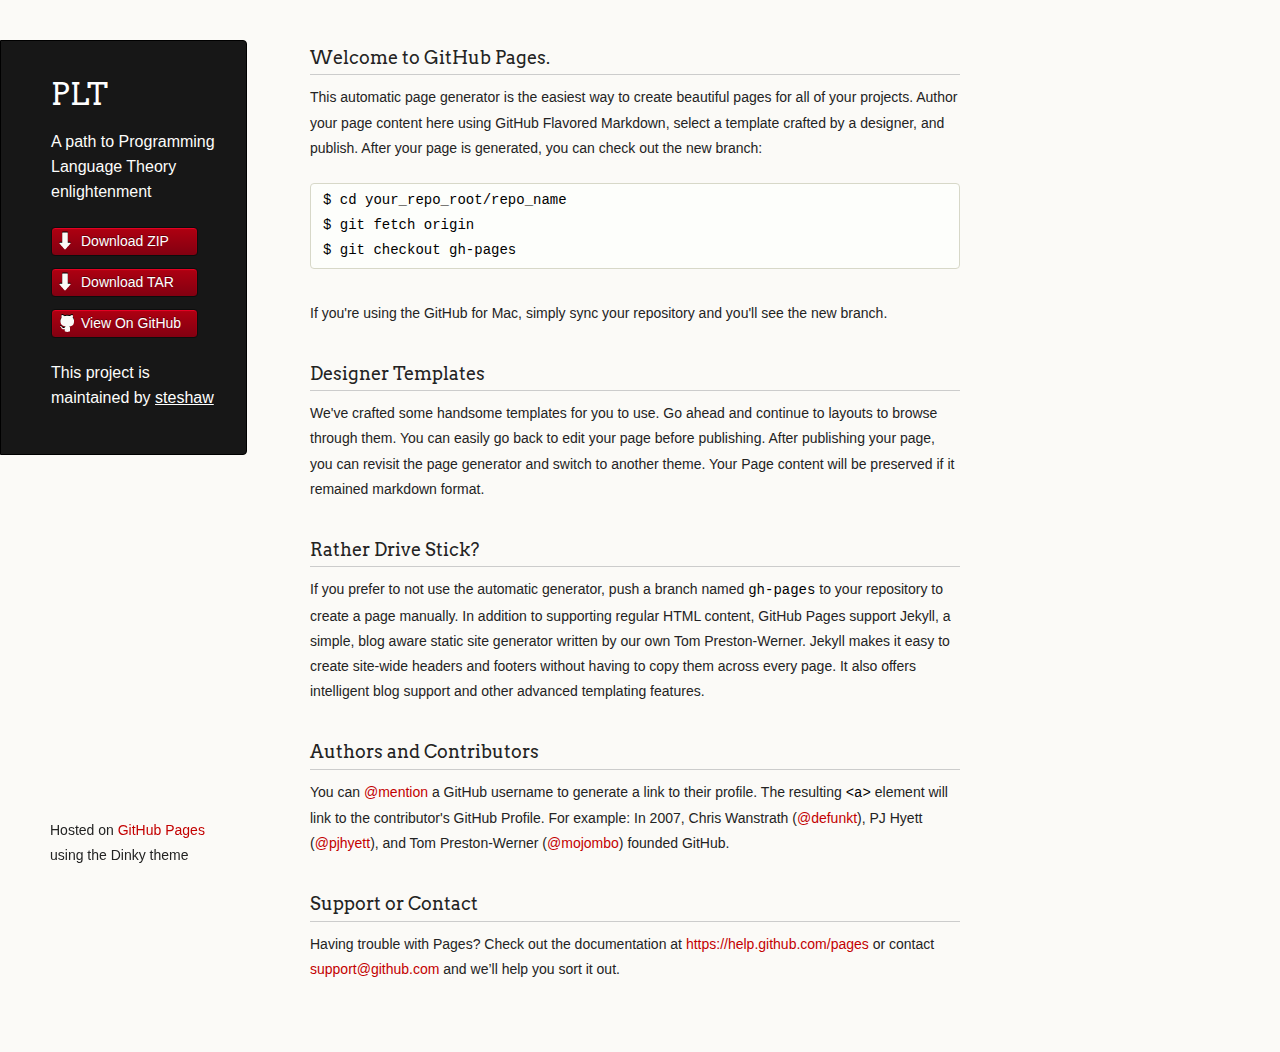
<file: index.html>
<!doctype html>
<html>
  <head>
    <meta charset="utf-8">
    <meta http-equiv="X-UA-Compatible" content="chrome=1">
    <title>PLT by steshaw</title>

    <link rel="stylesheet" href="stylesheets/styles.css">
    <link rel="stylesheet" href="stylesheets/github-light.css">
    <script src="javascripts/scale.fix.js"></script>
    <meta name="viewport" content="width=device-width, initial-scale=1, user-scalable=no">
    <!--[if lt IE 9]>
    <script src="//html5shiv.googlecode.com/svn/trunk/html5.js"></script>
    <![endif]-->
  </head>
  <body>
    <div class="wrapper">
      <header>
        <h1 class="header">PLT</h1>
        <p class="header">A path to Programming Language Theory enlightenment</p>

        <ul>
          <li class="download"><a class="buttons" href="https://github.com/steshaw/plt/zipball/master">Download ZIP</a></li>
          <li class="download"><a class="buttons" href="https://github.com/steshaw/plt/tarball/master">Download TAR</a></li>
          <li><a class="buttons github" href="https://github.com/steshaw/plt">View On GitHub</a></li>
        </ul>

        <p class="header">This project is maintained by <a class="header name" href="https://github.com/steshaw">steshaw</a></p>


      </header>
      <section>
        <h3>
<a id="welcome-to-github-pages" class="anchor" href="#welcome-to-github-pages" aria-hidden="true"><span class="octicon octicon-link"></span></a>Welcome to GitHub Pages.</h3>

<p>This automatic page generator is the easiest way to create beautiful pages for all of your projects. Author your page content here using GitHub Flavored Markdown, select a template crafted by a designer, and publish. After your page is generated, you can check out the new branch:</p>

<pre><code>$ cd your_repo_root/repo_name
$ git fetch origin
$ git checkout gh-pages
</code></pre>

<p>If you're using the GitHub for Mac, simply sync your repository and you'll see the new branch.</p>

<h3>
<a id="designer-templates" class="anchor" href="#designer-templates" aria-hidden="true"><span class="octicon octicon-link"></span></a>Designer Templates</h3>

<p>We've crafted some handsome templates for you to use. Go ahead and continue to layouts to browse through them. You can easily go back to edit your page before publishing. After publishing your page, you can revisit the page generator and switch to another theme. Your Page content will be preserved if it remained markdown format.</p>

<h3>
<a id="rather-drive-stick" class="anchor" href="#rather-drive-stick" aria-hidden="true"><span class="octicon octicon-link"></span></a>Rather Drive Stick?</h3>

<p>If you prefer to not use the automatic generator, push a branch named <code>gh-pages</code> to your repository to create a page manually. In addition to supporting regular HTML content, GitHub Pages support Jekyll, a simple, blog aware static site generator written by our own Tom Preston-Werner. Jekyll makes it easy to create site-wide headers and footers without having to copy them across every page. It also offers intelligent blog support and other advanced templating features.</p>

<h3>
<a id="authors-and-contributors" class="anchor" href="#authors-and-contributors" aria-hidden="true"><span class="octicon octicon-link"></span></a>Authors and Contributors</h3>

<p>You can <a href="https://github.com/blog/821" class="user-mention">@mention</a> a GitHub username to generate a link to their profile. The resulting <code>&lt;a&gt;</code> element will link to the contributor's GitHub Profile. For example: In 2007, Chris Wanstrath (<a href="https://github.com/defunkt" class="user-mention">@defunkt</a>), PJ Hyett (<a href="https://github.com/pjhyett" class="user-mention">@pjhyett</a>), and Tom Preston-Werner (<a href="https://github.com/mojombo" class="user-mention">@mojombo</a>) founded GitHub.</p>

<h3>
<a id="support-or-contact" class="anchor" href="#support-or-contact" aria-hidden="true"><span class="octicon octicon-link"></span></a>Support or Contact</h3>

<p>Having trouble with Pages? Check out the documentation at <a href="https://help.github.com/pages">https://help.github.com/pages</a> or contact <a href="mailto:support@github.com">support@github.com</a> and we’ll help you sort it out.</p>
      </section>
      <footer>
        <p><small>Hosted on <a href="https://pages.github.com">GitHub Pages</a> using the Dinky theme</small></p>
      </footer>
    </div>
    <!--[if !IE]><script>fixScale(document);</script><![endif]-->
		          <script type="text/javascript">
            var gaJsHost = (("https:" == document.location.protocol) ? "https://ssl." : "http://www.");
            document.write(unescape("%3Cscript src='" + gaJsHost + "google-analytics.com/ga.js' type='text/javascript'%3E%3C/script%3E"));
          </script>
          <script type="text/javascript">
            try {
              var pageTracker = _gat._getTracker("UA-62781857-1");
            pageTracker._trackPageview();
            } catch(err) {}
          </script>

  </body>
</html>
</file>
<file: stylesheets/github-light.css>
/*
   Copyright 2014 GitHub Inc.

   Licensed under the Apache License, Version 2.0 (the "License");
   you may not use this file except in compliance with the License.
   You may obtain a copy of the License at

       http://www.apache.org/licenses/LICENSE-2.0

   Unless required by applicable law or agreed to in writing, software
   distributed under the License is distributed on an "AS IS" BASIS,
   WITHOUT WARRANTIES OR CONDITIONS OF ANY KIND, either express or implied.
   See the License for the specific language governing permissions and
   limitations under the License.

*/

.pl-c /* comment */ {
  color: #969896;
}

.pl-c1      /* constant, markup.raw, meta.diff.header, meta.module-reference, meta.property-name, support, support.constant, support.variable, variable.other.constant */,
.pl-s .pl-v /* string variable */ {
  color: #0086b3;
}

.pl-e  /* entity */,
.pl-en /* entity.name */ {
  color: #795da3;
}

.pl-s .pl-s1 /* string source */,
.pl-smi      /* storage.modifier.import, storage.modifier.package, storage.type.java, variable.other, variable.parameter.function */ {
  color: #333;
}

.pl-ent /* entity.name.tag */ {
  color: #63a35c;
}

.pl-k /* keyword, storage, storage.type */ {
  color: #a71d5d;
}

.pl-pds              /* punctuation.definition.string, string.regexp.character-class */,
.pl-s                /* string */,
.pl-s .pl-pse .pl-s1 /* string punctuation.section.embedded source */,
.pl-sr               /* string.regexp */,
.pl-sr .pl-cce       /* string.regexp constant.character.escape */,
.pl-sr .pl-sra       /* string.regexp string.regexp.arbitrary-repitition */,
.pl-sr .pl-sre       /* string.regexp source.ruby.embedded */ {
  color: #183691;
}

.pl-v /* variable */ {
  color: #ed6a43;
}

.pl-id /* invalid.deprecated */ {
  color: #b52a1d;
}

.pl-ii /* invalid.illegal */ {
  background-color: #b52a1d;
  color: #f8f8f8;
}

.pl-sr .pl-cce /* string.regexp constant.character.escape */ {
  color: #63a35c;
  font-weight: bold;
}

.pl-ml /* markup.list */ {
  color: #693a17;
}

.pl-mh        /* markup.heading */,
.pl-mh .pl-en /* markup.heading entity.name */,
.pl-ms        /* meta.separator */ {
  color: #1d3e81;
  font-weight: bold;
}

.pl-mq /* markup.quote */ {
  color: #008080;
}

.pl-mi /* markup.italic */ {
  color: #333;
  font-style: italic;
}

.pl-mb /* markup.bold */ {
  color: #333;
  font-weight: bold;
}

.pl-md /* markup.deleted, meta.diff.header.from-file */ {
  background-color: #ffecec;
  color: #bd2c00;
}

.pl-mi1 /* markup.inserted, meta.diff.header.to-file */ {
  background-color: #eaffea;
  color: #55a532;
}

.pl-mdr /* meta.diff.range */ {
  color: #795da3;
  font-weight: bold;
}

.pl-mo /* meta.output */ {
  color: #1d3e81;
}
</file>
<file: stylesheets/styles.css>
@import url(https://fonts.googleapis.com/css?family=Arvo:400,700,400italic);

/* MeyerWeb Reset */

html, body, div, span, applet, object, iframe,
h1, h2, h3, h4, h5, h6, p, blockquote, pre,
a, abbr, acronym, address, big, cite, code,
del, dfn, em, img, ins, kbd, q, s, samp,
small, strike, strong, sub, sup, tt, var,
b, u, i, center,
dl, dt, dd, ol, ul, li,
fieldset, form, label, legend,
table, caption, tbody, tfoot, thead, tr, th, td,
article, aside, canvas, details, embed,
figure, figcaption, footer, header, hgroup,
menu, nav, output, ruby, section, summary,
time, mark, audio, video {
  margin: 0;
  padding: 0;
  border: 0;
  font: inherit;
  vertical-align: baseline;
}


/* Base text styles */

body {
  padding:10px 50px 0 0;
  font-family:"Helvetica Neue", Helvetica, Arial, sans-serif;
	font-size: 14px;
	color: #232323;
	background-color: #FBFAF7;
	margin: 0;
	line-height: 1.8em;
	-webkit-font-smoothing: antialiased;

}

h1, h2, h3, h4, h5, h6 {
  color:#232323;
  margin:36px 0 10px;
}

p, ul, ol, table, dl {
  margin:0 0 22px;
}

h1, h2, h3 {
	font-family: Arvo, Monaco, serif;
  line-height:1.3;
	font-weight: normal;
}

h1,h2, h3 {
	display: block;
	border-bottom: 1px solid #ccc;
	padding-bottom: 5px;
}

h1 {
	font-size: 30px;
}

h2 {
	font-size: 24px;
}

h3 {
	font-size: 18px;
}

h4, h5, h6 {
	font-family: Arvo, Monaco, serif;
	font-weight: 700;
}

a {
  color:#C30000;
  font-weight:200;
  text-decoration:none;
}

a:hover {
	text-decoration: underline;
}

a small {
	font-size: 12px;
}

em {
	font-style: italic;
}

strong {
  font-weight:700;
}

ul {
  list-style-position: inside;
  list-style: disc;
  padding-left: 25px;
}

ol {
  list-style-position: inside;
  list-style: decimal;
  padding-left: 25px;
}

blockquote {
  margin: 0;
  padding: 0 0 0 20px;
  font-style: italic;
}

dl, dt, dd, dl p {
	font-color: #444;
}

dl dt {
  font-weight: bold;
}

dl dd {
  padding-left: 20px;
  font-style: italic;
}

dl p {
  padding-left: 20px;
  font-style: italic;
}

hr {
  border:0;
  background:#ccc;
  height:1px;
  margin:0 0 24px;
}

/* Images */

img {
  position: relative;
  margin: 0 auto;
  max-width: 650px;
  padding: 5px;
  margin: 10px 0 32px 0;
  border: 1px solid #ccc;
}

p img {
  display: inline;
  margin: 0;
  padding: 0;
  vertical-align: middle;
  text-align: center;
  border: none;
}

/* Code blocks */

code, pre {
	font-family: Monaco, "Bitstream Vera Sans Mono", "Lucida Console", Terminal, monospace;
  color:#000;
  font-size:14px;
}

pre {
	padding: 4px 12px;
  background: #FDFEFB;
  border-radius:4px;
  border:1px solid #D7D8C8;
  overflow: auto;
  overflow-y: hidden;
	margin-bottom: 32px;
}


/* Tables */

table {
  width:100%;
}

table {
  border: 1px solid #ccc;
  margin-bottom: 32px;
  text-align: left;
 }

th {
  font-family: 'Arvo', Helvetica, Arial, sans-serif;
	font-size: 18px;
	font-weight: normal;
  padding: 10px;
  background: #232323;
  color: #FDFEFB;
 }

td {
  padding: 10px;
	background: #ccc;
 }


/* Wrapper */
.wrapper {
  width:960px;
}


/* Header */

header {
	background-color: #171717;
	color: #FDFDFB;
  width:170px;
  float:left;
  position:fixed;
	border: 1px solid #000;
	-webkit-border-top-right-radius: 4px;
	-webkit-border-bottom-right-radius: 4px;
	-moz-border-radius-topright: 4px;
	-moz-border-radius-bottomright: 4px;
	border-top-right-radius: 4px;
	border-bottom-right-radius: 4px;
	padding: 34px 25px 22px 50px;
	margin: 30px 25px 0 0;
	-webkit-font-smoothing: antialiased;
}

p.header {
	font-size: 16px;
}

h1.header {
	font-family: Arvo, sans-serif;
	font-size: 30px;
	font-weight: 300;
	line-height: 1.3em;
	border-bottom: none;
	margin-top: 0;
}


h1.header, a.header, a.name, header a{
	color: #fff;
}

a.header {
	text-decoration: underline;
}

a.name {
	white-space: nowrap;
}

header ul {
  list-style:none;
  padding:0;
}

header li {
	list-style-type: none;
  width:132px;
  height:15px;
	margin-bottom: 12px;
	line-height: 1em;
	padding: 6px 6px 6px 7px;

	background: #AF0011;
	background: -moz-linear-gradient(top, #AF0011 0%, #820011 100%);
  background: -webkit-gradient(linear, left top, left bottom, color-stop(0%,#f8f8f8), color-stop(100%,#dddddd));
  background: -webkit-linear-gradient(top, #AF0011 0%,#820011 100%);
  background: -o-linear-gradient(top, #AF0011 0%,#820011 100%);
  background: -ms-linear-gradient(top, #AF0011 0%,#820011 100%);
  background: linear-gradient(top, #AF0011 0%,#820011 100%);

	border-radius:4px;
  border:1px solid #0D0D0D;

	-webkit-box-shadow: inset 0px 1px 1px 0 rgba(233,2,38, 1);
	box-shadow: inset 0px 1px 1px 0 rgba(233,2,38, 1);

}

header li:hover {
	background: #C3001D;
	background: -moz-linear-gradient(top, #C3001D 0%, #950119 100%);
  background: -webkit-gradient(linear, left top, left bottom, color-stop(0%,#f8f8f8), color-stop(100%,#dddddd));
  background: -webkit-linear-gradient(top, #C3001D 0%,#950119 100%);
  background: -o-linear-gradient(top, #C3001D 0%,#950119 100%);
  background: -ms-linear-gradient(top, #C3001D 0%,#950119 100%);
  background: linear-gradient(top, #C3001D 0%,#950119 100%);
}

a.buttons {
	-webkit-font-smoothing: antialiased;
	background: url(../images/arrow-down.png) no-repeat;
	font-weight: normal;
	text-shadow: rgba(0, 0, 0, 0.4) 0 -1px 0;
	padding: 2px 2px 2px 22px;
	height: 30px;
}

a.github {
	background: url(../images/octocat-small.png) no-repeat 1px;
}

a.buttons:hover {
	color: #fff;
	text-decoration: none;
}


/* Section - for main page content */

section {
  width:650px;
  float:right;
  padding-bottom:50px;
}


/* Footer */

footer {
  width:170px;
  float:left;
  position:fixed;
  bottom:10px;
	padding-left: 50px;
}

@media print, screen and (max-width: 960px) {

  div.wrapper {
    width:auto;
    margin:0;
  }

  header, section, footer {
    float:none;
    position:static;
    width:auto;
  }

	footer {
		border-top: 1px solid #ccc;
		margin:0 84px 0 50px;
		padding:0;
	}

  header {
    padding-right:320px;
  }

  section {
    padding:20px 84px 20px 50px;
    margin:0 0 20px;
  }

  header a small {
    display:inline;
  }

  header ul {
    position:absolute;
    right:130px;
    top:84px;
  }
}

@media print, screen and (max-width: 720px) {
  body {
    word-wrap:break-word;
  }

  header {
    padding:10px 20px 0;
		margin-right: 0;
  }

	section {
    padding:10px 0 10px 20px;
    margin:0 0 30px;
  }

	footer {
		margin: 0 0 0 30px;
	}

  header ul, header p.view {
    position:static;
  }
}

@media print, screen and (max-width: 480px) {

  header ul li.download {
    display:none;
  }

	footer {
		margin: 0 0 0 20px;
	}

	footer a{
		display:block;
	}

}

@media print {
  body {
    padding:0.4in;
    font-size:12pt;
    color:#444;
  }
}
</file>
